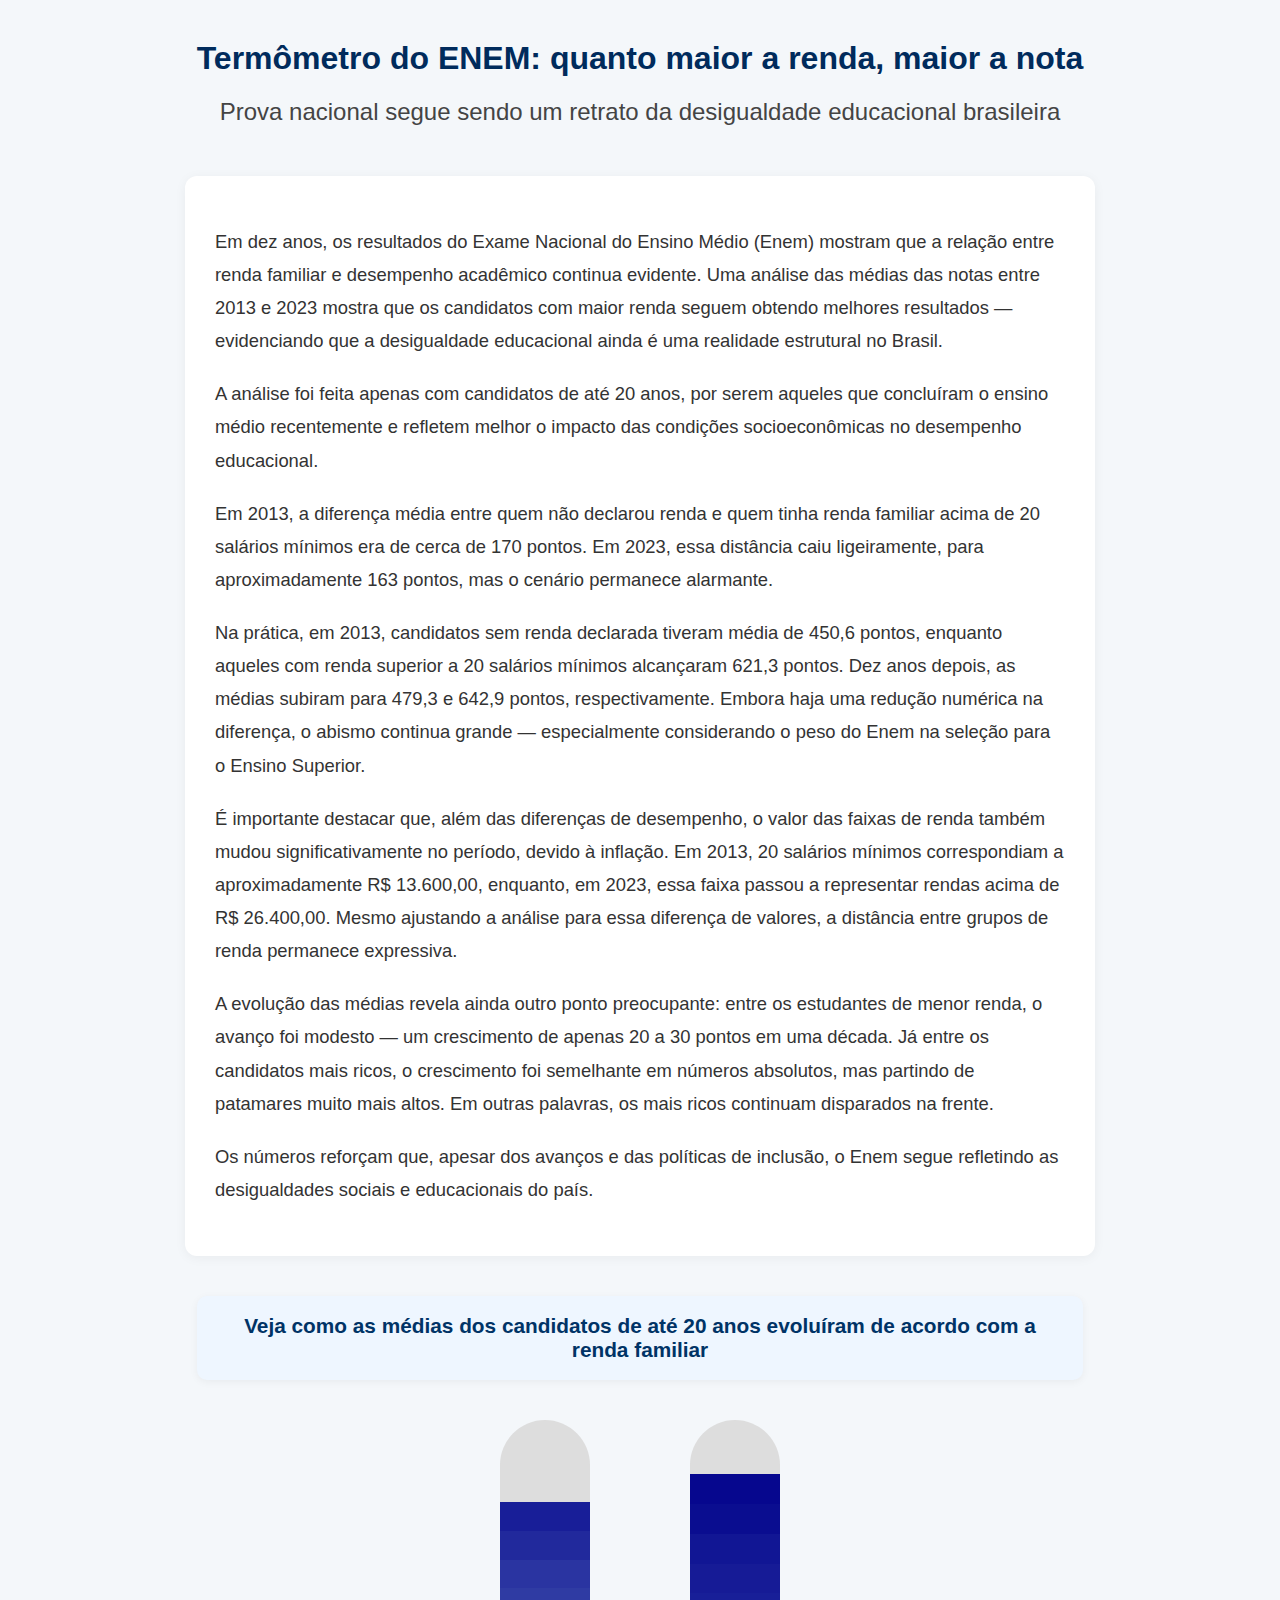
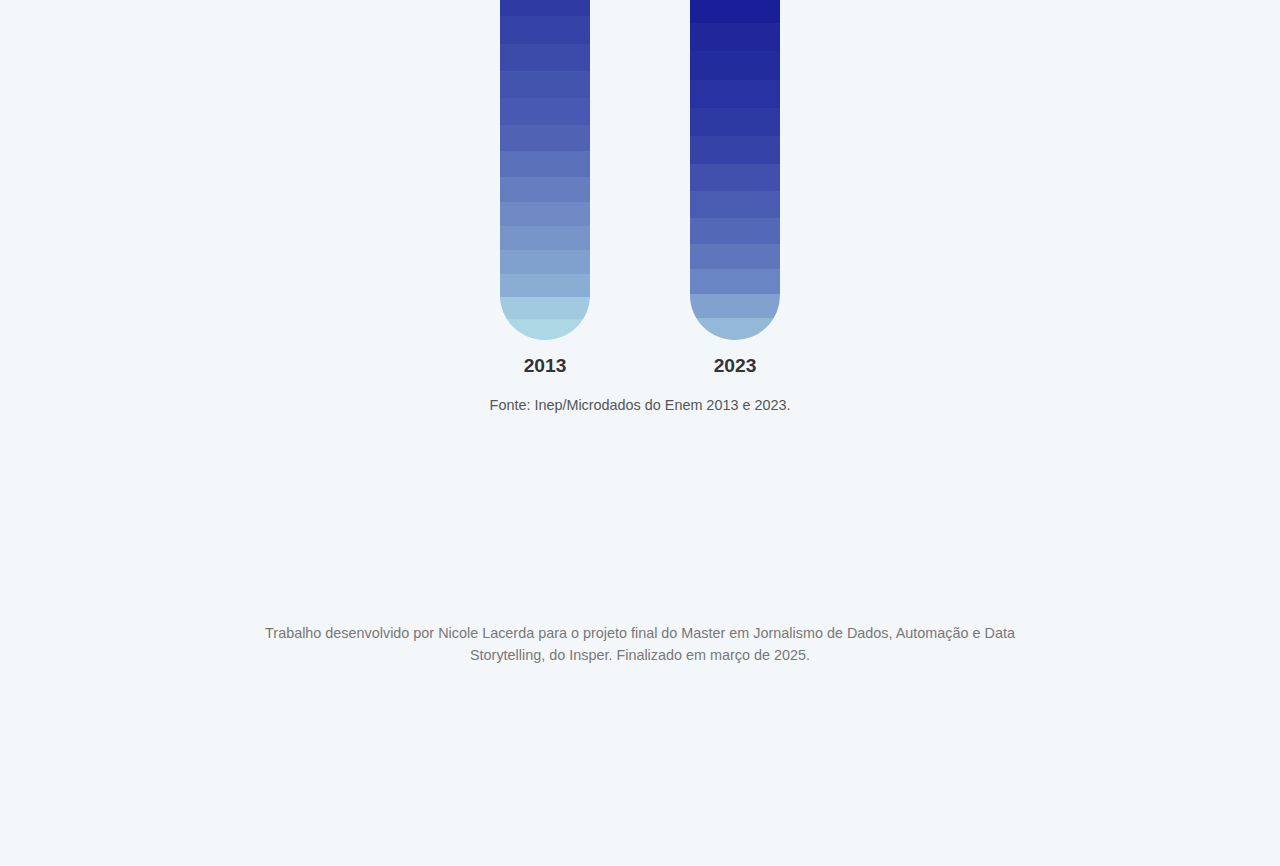
<file: templates/index.html>
<!DOCTYPE html>
<html lang="pt-br">
<head>
<meta charset="UTF-8">
<meta name="viewport" content="width=device-width, initial-scale=1.0">
<title>Termômetro do ENEM</title>
<link rel="stylesheet" href="/static/style.css">
</head>
<body>
<h1 class="title">Termômetro do ENEM: quanto maior a renda, maior a nota</h1>
<h2 class="subtitle">Prova nacional segue sendo um retrato da desigualdade educacional brasileira</h2>
<div class="article-text">
  <p>Em dez anos, os resultados do Exame Nacional do Ensino Médio (Enem) mostram que a relação entre renda familiar e desempenho acadêmico continua evidente. Uma análise das médias das notas entre 2013 e 2023 mostra que os candidatos com maior renda seguem obtendo melhores resultados — evidenciando que a desigualdade educacional ainda é uma realidade estrutural no Brasil.</p>
  
  <p>A análise foi feita apenas com candidatos de até 20 anos, por serem aqueles que concluíram o ensino médio recentemente e refletem melhor o impacto das condições socioeconômicas no desempenho educacional.</p>
  
  <p>Em 2013, a diferença média entre quem não declarou renda e quem tinha renda familiar acima de 20 salários mínimos era de cerca de 170 pontos. Em 2023, essa distância caiu ligeiramente, para aproximadamente 163 pontos, mas o cenário permanece alarmante.</p>

  <p>Na prática, em 2013, candidatos sem renda declarada tiveram média de 450,6 pontos, enquanto aqueles com renda superior a 20 salários mínimos alcançaram 621,3 pontos. Dez anos depois, as médias subiram para 479,3 e 642,9 pontos, respectivamente. Embora haja uma redução numérica na diferença, o abismo continua grande — especialmente considerando o peso do Enem na seleção para o Ensino Superior.</p>

  <p>É importante destacar que, além das diferenças de desempenho, o valor das faixas de renda também mudou significativamente no período, devido à inflação. Em 2013, 20 salários mínimos correspondiam a aproximadamente R$ 13.600,00, enquanto, em 2023, essa faixa passou a representar rendas acima de R$ 26.400,00. Mesmo ajustando a análise para essa diferença de valores, a distância entre grupos de renda permanece expressiva.</p>

  <p>A evolução das médias revela ainda outro ponto preocupante: entre os estudantes de menor renda, o avanço foi modesto — um crescimento de apenas 20 a 30 pontos em uma década. Já entre os candidatos mais ricos, o crescimento foi semelhante em números absolutos, mas partindo de patamares muito mais altos. Em outras palavras, os mais ricos continuam disparados na frente.</p>

  <p>Os números reforçam que, apesar dos avanços e das políticas de inclusão, o Enem segue refletindo as desigualdades sociais e educacionais do país.</p> 
</div>
<div class="legend-outside">
  <strong>Veja como as médias dos candidatos de até 20 anos evoluíram de acordo com a renda familiar</strong>
</div>
<div class="container">
  <div>
    <div class="thermometer" id="thermo2013"></div>
    <div class="label">2013</div>
  </div>
  <div>
    <div class="thermometer" id="thermo2023"></div>
    <div class="label">2023</div>
  </div>
</div>
<div class="source-note">Fonte: Inep/Microdados do Enem 2013 e 2023.</div>
<footer class="footer-note footer-spacing">Trabalho desenvolvido por Nicole Lacerda para o projeto final do Master em Jornalismo de Dados, Automação e Data Storytelling, do Insper. Finalizado em março de 2025.</footer>
<div class="tooltip" id="tooltip"></div>
<script src="/static/script.js"></script>
</body>
</html>
</file>
<file: static/style.css>
body {
    font-family: 'Helvetica Neue', Arial, sans-serif;
    margin: 0;
    background-color: #f4f7fa;
    color: #333;
  }
 
  h1.title {
    text-align: center;
    font-size: 2.0em;
    margin-top: 40px;
    color: #002b5c;
    font-weight: 700;
  }
 
  h2.subtitle {
    text-align: center;
    font-size: 1.5em;
    color: #444;
    margin-bottom: 50px;
    font-weight: 400;
  }
 
  .article-text {
    max-width: 850px;
    margin: 0 auto 40px auto;
    font-size: 1.15em;
    line-height: 1.8;
    background: #fff;
    padding: 30px;
    border-radius: 12px;
    box-shadow: 0 2px 12px rgba(0, 0, 0, 0.05);
  }
 
  .article-text p {
    margin-bottom: 20px;
  }
 
  .legend-outside {
    max-width: 850px;
    margin: 0 auto 30px auto;
    text-align: center;
    font-size: 1.3em;
    color: #003366;
    background: #eef6ff;
    padding: 18px;
    border-radius: 10px;
    box-shadow: 0 2px 8px rgba(0, 0, 0, 0.05);
  }
 
  .container {
    display: flex;
    justify-content: center;
    gap: 100px;
    margin-top: 40px;
  }
 
  .thermometer {
    width: 90px;
    height: 520px;
    background: #ddd;
    border-radius: 45px;
    overflow: hidden;
    display: flex;
    flex-direction: column-reverse;
  }
 
  .fill {
    width: 100%;
    transition: height 0.5s, background 0.5s;
  }
 
  .label {
    text-align: center;
    margin-top: 15px;
    font-weight: bold;
    font-size: 1.2em;
  }
 
  .source-note {
    text-align: center;
    font-size: 0.9em;
    color: #555;
    margin-top: 20px;
  }
 
  .footer-note.footer-spacing {
    text-align: center;
    font-size: 0.9em;
    color: #777;
    margin: 60px auto 50px auto;
    max-width: 800px;
    line-height: 1.5;
    padding: 150px;
  }
 
  .tooltip {
    position: absolute;
    display: none;
    background: rgba(0, 0, 0, 0.85);
    color: #fff;
    padding: 8px 14px;
    border-radius: 5px;
    pointer-events: none;
    font-size: 14px;
  }
</file>
